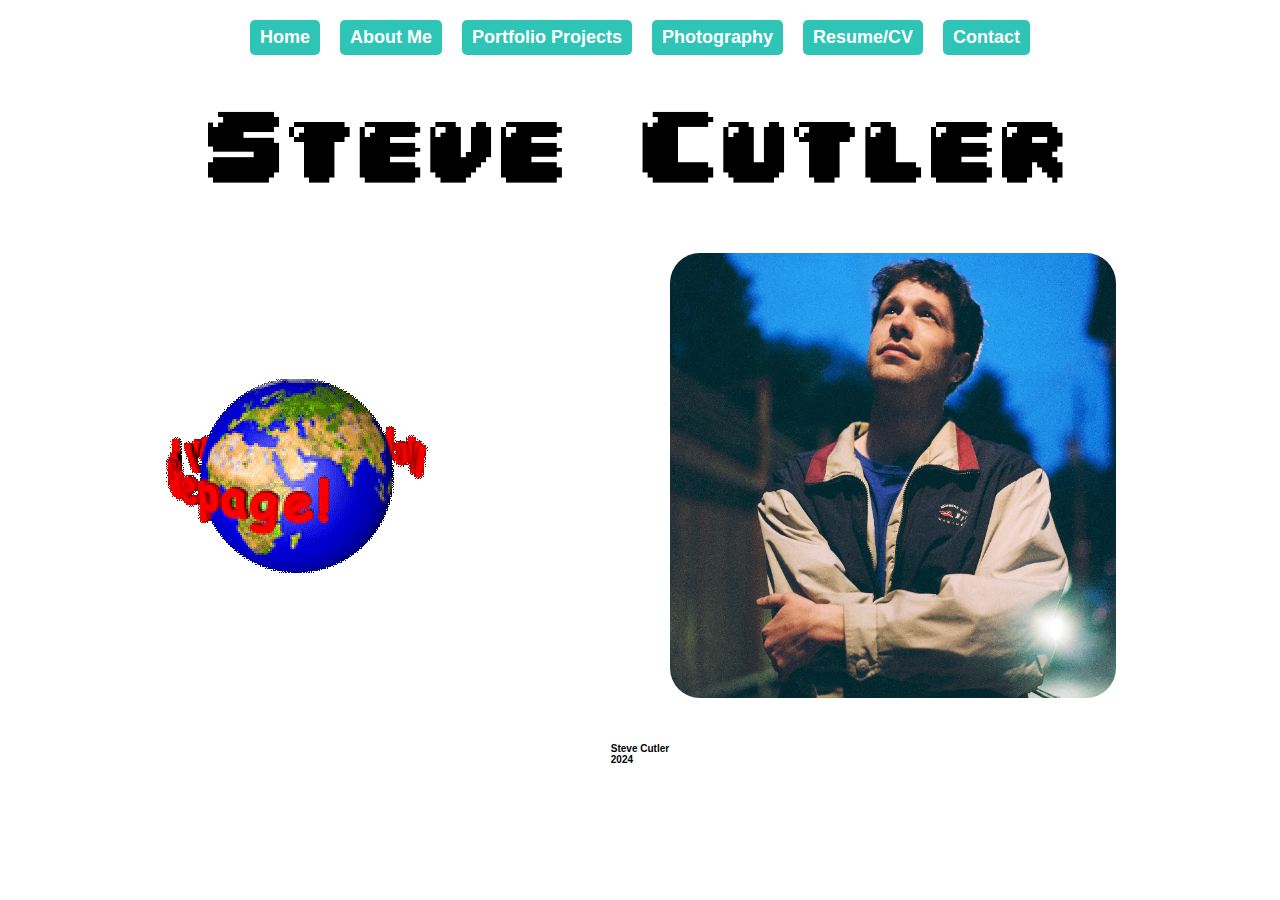
<file: index.html>
<!DOCTYPE html>
<html lang="en">
<head>
    <meta charset="UTF-8">
    <meta name="viewport" content="width=device-width, initial-scale=1.0">
    <title>Steve Cutler</title>
    <link rel="stylesheet" href="styles.css">
</head>

<body>
    <div class="container">
    <header>
        <nav>        
            <a href="index.html"><button  class="navbut">Home</button></a>
            <a href="about.html"><button class="navbut">About Me</button></a>
            <a href="projects.html"><button class="navbut">Portfolio Projects</button></a>
            <a href="gallery.html"><button class="navbut">Photography</button></a>
            <a href="resume.html"><button class="navbut">Resume/CV</button></a>
            <a href="contact.html"><button class="navbut">Contact</button></a>
        
        </nav>
    </header>
    <main>
        <img id ="titleimage" src="SteveCutlerIcon.png" alt="Steve Cutler">
        
        <div id="sections">
            
            <div class="section">
                <img class="nostyle" src="gif1.webp" alt="Welcome!" > 
            </div>

            <div class="section">
                <img src="2.jpg" alt="Picture of me" > 
            </div>

        </div>    
    </main>
    <footer>
        <p id="footer">Steve Cutler<br>2024</p>
       
    </footer>
</div>
</body>
</html>
</file>
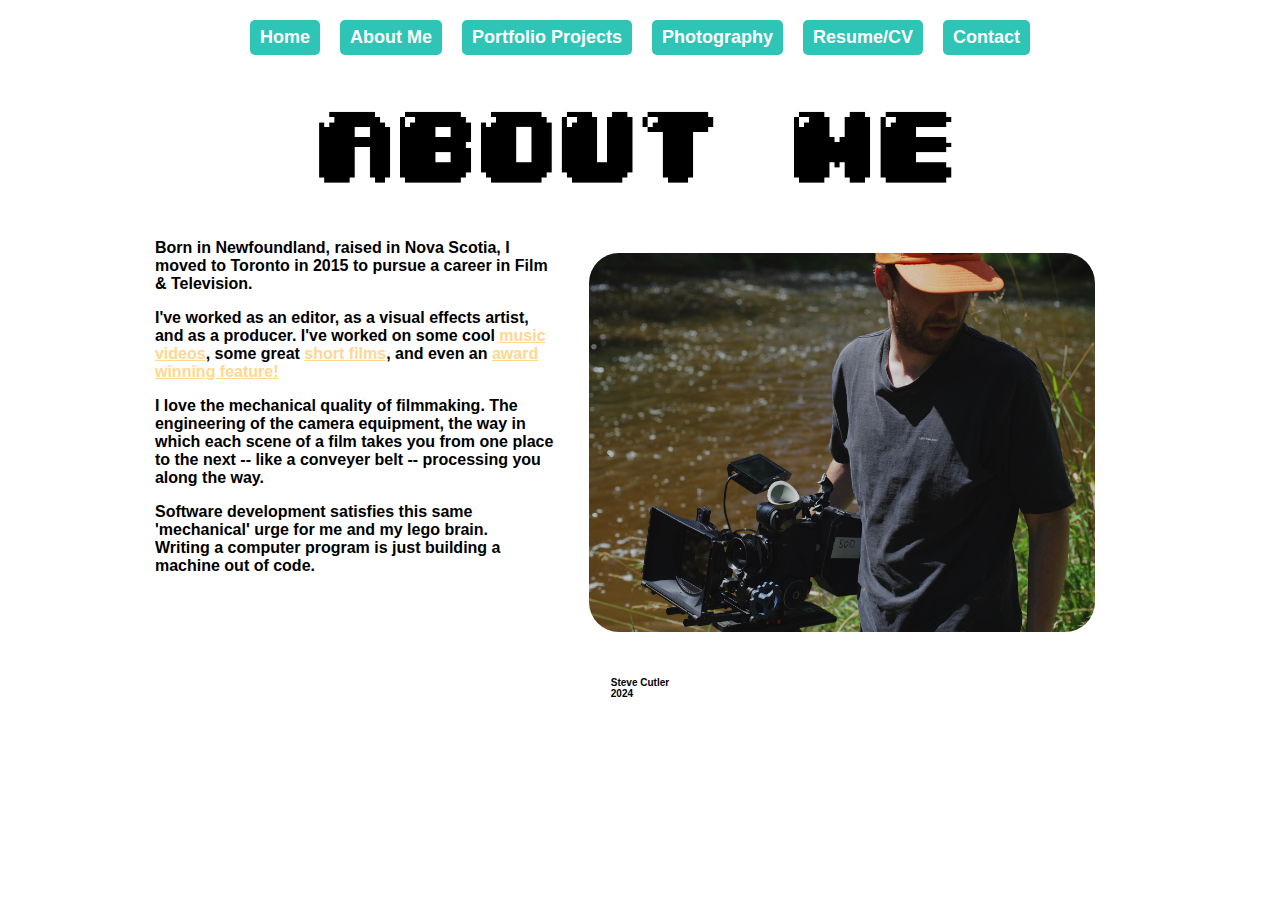
<file: about.html>
<!DOCTYPE html>
<html lang="en">
<head>
    <meta charset="UTF-8">
    <meta name="viewport" content="width=device-width, initial-scale=1.0">
    <title>Steve Cutler</title>

    <link rel="stylesheet" href="styles.css">

</head>
<body>
<div class="container">
    <header>

        <nav>        
            <a href="index.html"><button  class="navbut">Home</button></a>
            <a href="about.html"><button class="navbut">About Me</button></a>
            <a href="projects.html"><button class="navbut">Portfolio Projects</button></a>
            <a href="gallery.html"><button class="navbut">Photography</button></a>
            <a href="resume.html"><button class="navbut">Resume/CV</button></a>
            <a href="contact.html"><button class="navbut">Contact</button></a>
        
        </nav>
    
    </header>
    <main>
        
        <img id ="titleimage" src="AboutMeIcon.png" alt="Steve Cutler">
        
            <div id="sections">
                <div class="desc">
                    <p>
                        Born in Newfoundland, raised in Nova Scotia, I moved to Toronto in 2015 to pursue a career in Film & Television.
                    </p>
                    <p>
                        I've worked as an editor, as a visual effects artist, and as a producer. 
                        I've worked on some cool <a href = "https://www.youtube.com/watch?v=YfwZlLZGn8E&ab_channel=TomaszSobieraj">music videos</a>,
                        some great <a href = "https://www.semainedelacritique.com/fr/edition/2017/film/mobius">short films</a>, and even an <a href="https://tiff.net/events/i-like-movies">award winning feature!</a>
                    </p>
                    <p>
                        I love the mechanical quality of filmmaking. The engineering of the camera equipment, the way in which each scene
                        of a film takes you from one place to the next -- like a conveyer belt -- processing you along the way.
                    </p>
                    <p>
                        Software development satisfies this same 'mechanical' urge for me and my lego brain. <br>Writing a computer program is just building a machine out of code.
                    </p>
                </div>
                <div class="section">
                    <img id="aboutimg" src="7.jpg" alt="Picture of me"> 
                </div>
            </div>    
  
    </main>
    <footer>
        <p id="footer">Steve Cutler<br>2024</p>
       
    </footer>
    </div>
</body>
</html>
</file>
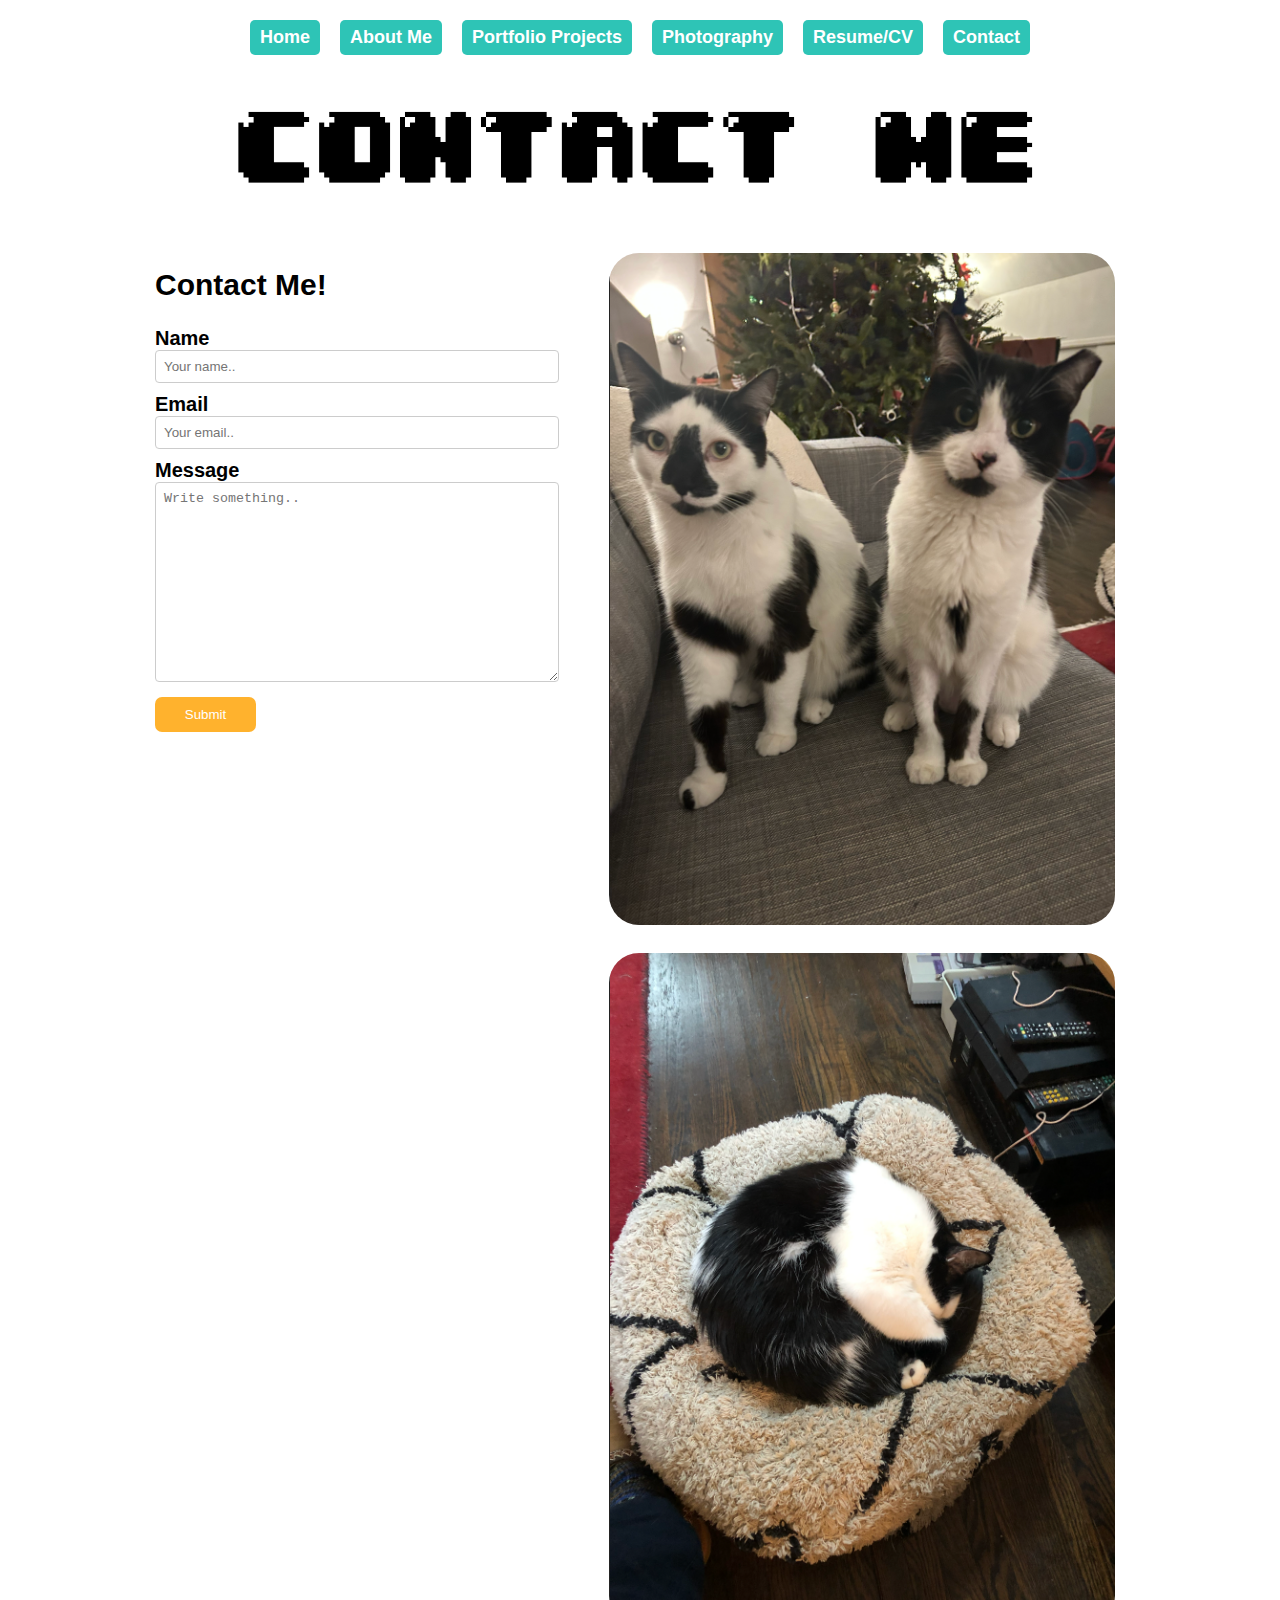
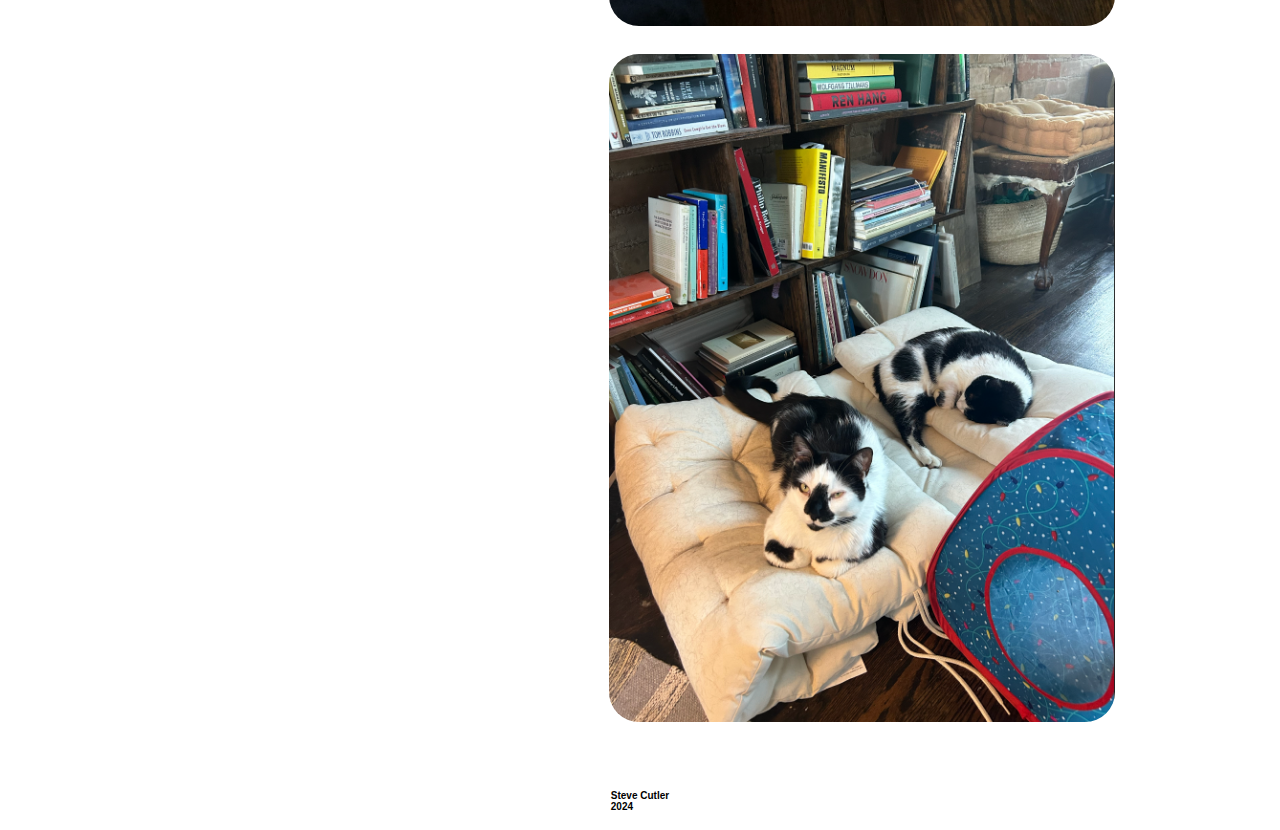
<file: contact.html>
<!DOCTYPE html>
<html lang="en">
<head>
    <meta charset="UTF-8">
    <meta name="viewport" content="width=device-width, initial-scale=1.0">
    <title>Steve Cutler</title>

    <link rel="stylesheet" href="styles.css">

</head>
<body>
    <div class="container">
    <header>

        <nav>        
            <a href="index.html"><button  class="navbut">Home</button></a>
            <a href="about.html"><button class="navbut">About Me</button></a>
            <a href="projects.html"><button class="navbut">Portfolio Projects</button></a>
            <a href="gallery.html"><button class="navbut">Photography</button></a>
            <a href="resume.html"><button class="navbut">Resume/CV</button></a>
            <a href="contact.html"><button class="navbut">Contact</button></a>
        
        </nav>
    </header>
    <main>
        
        <img id ="titleimage" src="ContactMeIcon.png" alt="Steve Cutler">
        
        <div id="sections">
            <div id="input">
            <form>
                <h2>Contact Me!</h2>
                <label for="name">Name</label>
                <input type="text" id="name" name="name" placeholder="Your name.." required>
        
                <label for="email">Email</label>
                <input type="email" id="email" name="email" placeholder="Your email.." required>
        
                <label for="message">Message</label>
                <textarea id="message" name="message" placeholder="Write something.." style="height:200px" required></textarea>
            
                <input type="submit" value="Submit">
              </form>
            </div>
            <div class="section">
                <img src="4.png" alt="cats1" width="550" > <br><br>
                <img src="5.png" alt="cats2" width="550" > <br><br>
                <img src="6.png" alt="cats3" width="550" > <br><br>
            </div>
        </div>    
    </main>
    <footer>
        <p id="footer">Steve Cutler<br>2024</p>
       
    </footer>
    </div>
</body>
</html>
</file>
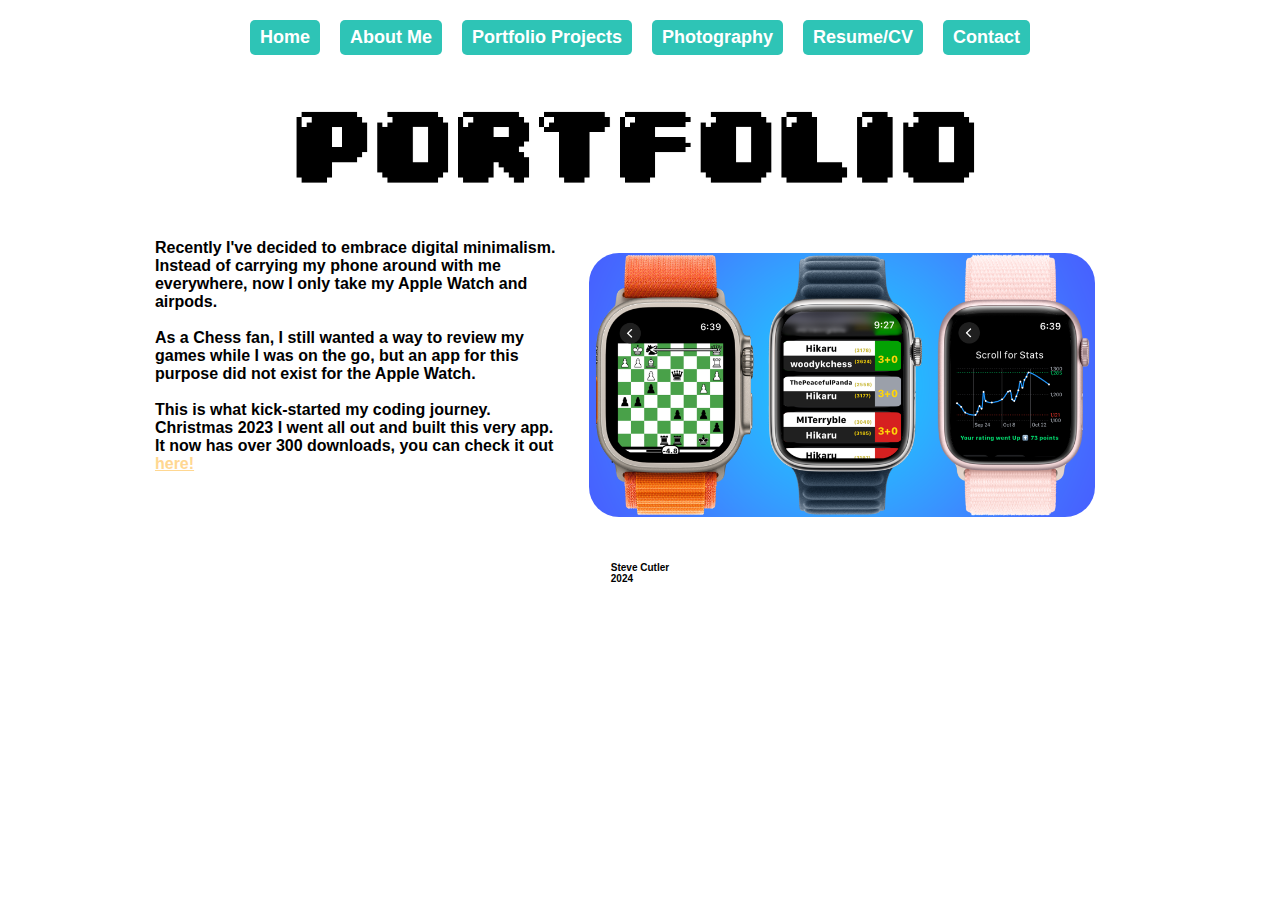
<file: projects.html>
<!DOCTYPE html>
<html lang="en">
<head>
    <meta charset="UTF-8">
    <meta name="viewport" content="width=device-width, initial-scale=1.0">
    <title>Steve Cutler</title>

    <link rel="stylesheet" href="styles.css">

</head>
<body>
    <div class="container">
    <header>

        <nav>        
            <a href="index.html"><button  class="navbut">Home</button></a>
            <a href="about.html"><button class="navbut">About Me</button></a>
            <a href="projects.html"><button class="navbut">Portfolio Projects</button></a>
            <a href="gallery.html"><button class="navbut">Photography</button></a>
            <a href="resume.html"><button class="navbut">Resume/CV</button></a>
            <a href="contact.html"><button class="navbut">Contact</button></a>
        
        </nav>
    </header>
    <main>
        <img id ="titleimage" src="PortfolioIcon.png" alt="Steve Cutler">

        
        <div id="sections">
            <div class="desc">
                <p>
                    Recently I've decided to embrace digital minimalism. 
                    Instead of carrying my phone around with me everywhere, now I only take my Apple Watch and airpods.<br><br>
                    As a Chess fan, I still wanted a way to review my games while I was on the go, but an app for this purpose did not exist for the Apple Watch.<br><br>
                    This is what kick-started my coding journey. Christmas 2023 I went all out and built this very app. It now has over 300 downloads, you can check it out <a href="https://apps.apple.com/us/app/chessbud/id6474365238?ign-itscg=30200&ign-itsct=apps_box_link">here!</a>
                </p>
            </div>
            <div class="section">
                <img src="ChessBud1.png" alt="Chessbud Watch App" width="700" > 
            </div>
        </div>    
    </main>
    <footer>
        <p id="footer">Steve Cutler<br>2024</p>
       
    </footer>
    </div>
</body>
</html>
</file>
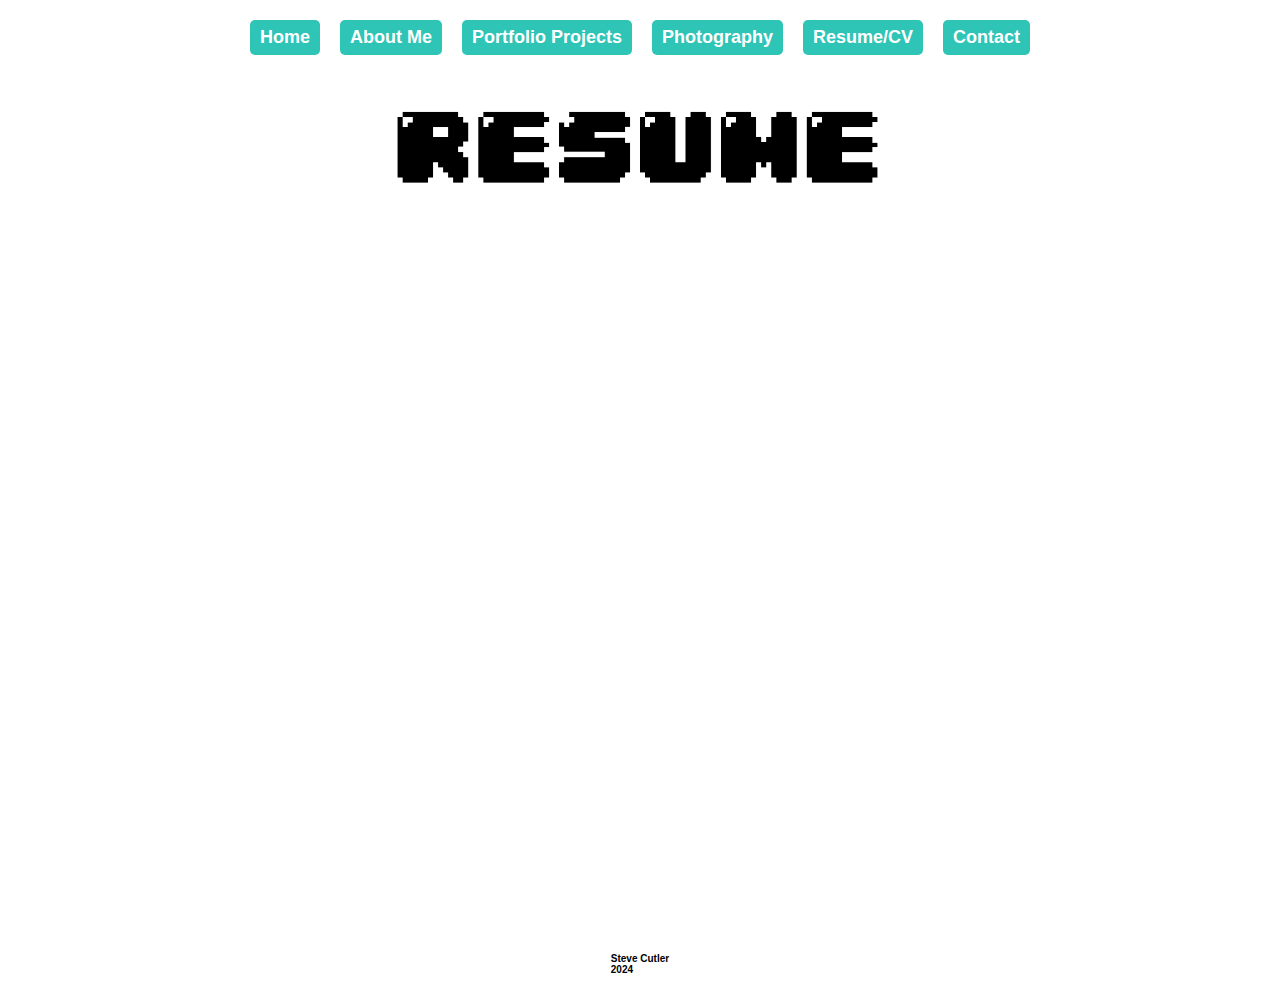
<file: resume.html>
<!DOCTYPE html>
<html lang="en">
<head>
    <meta charset="UTF-8">
    <meta name="viewport" content="width=device-width, initial-scale=1.0">
    <title>Steve Cutler</title>

    <link rel="stylesheet" href="styles.css">

</head>
<body>
    <div class="container">
    <header>

        <nav>        
            <a href="index.html"><button  class="navbut">Home</button></a>
            <a href="about.html"><button class="navbut">About Me</button></a>
            <a href="projects.html"><button class="navbut">Portfolio Projects</button></a>
            <a href="gallery.html"><button class="navbut">Photography</button></a>
            <a href="resume.html"><button class="navbut">Resume/CV</button></a>
            <a href="contact.html"><button class="navbut">Contact</button></a>
        
        </nav>
    </header>
    <main>
        
        <img id ="titleimage" src="ResumeIcon.png" alt="Steve Cutler">
        
        
        <div id="iframecontainer">
            <iframe src="Steve Cutler CV 2023.pdf">
            </iframe>
        </div>
        
    </main>
    <footer>
        <p id="footer">Steve Cutler<br>2024</p>
       
    </footer>
    </div>
</body>
</html>
</file>
<file: styles.css>
img{
    box-sizing: border-box;
    border-radius: 30px;
    transition: box-shadow, transform 0.3s ease-in-out;
} 

a{
    color: #FFD791
}

a:visited{
    color: #FFB22D
}

a:hover{
    color: #AE7512
}

img.nostyle{
    border-radius: 30px;
}

img:hover {
    /* box-shadow:3px 3px 10px #000000; */
    transform: scale(1.02);
}

main{
    /* width: 100vw; */
    font-family: Verdana, sans-serif;
    display: flex;
    flex:1;
    flex-direction: column;
    /* width: 100%;*/
    /* height:100%; */
    font-size: 25px;
    font-weight: bold; 
    margin-top: 10px; 
    justify-content: center;
    align-items: center;
}


.container{
    margin-top: 20px;
    display: flex;
    flex:1;
    flex-direction: column;
    justify-content: center;
    align-items: center;
}

nav{
    display: flex;
    flex:1;
    flex-wrap:wrap;
    /* flex-shrink:1;  */
    justify-content: center;
    align-items: center;
    gap: 20px;
    /* max-width:80%; */
}

#titleimage{

    flex:1;
    font-size: 55px; 
    max-width:70%;
}

#contact{
    flex-basis:30%;  
    align-content: center;
    align-items: flex-start;
    padding:20px;
    
}

#iframecontainer{
    width:100%;
    height:100%;
    display:flex;
    flex-direction: column;
    justify-content: center;
    align-items: center;
    flex:1;
    height:100vh;
    /* max-height: 100%; */
    
}

iframe{
    border: none; 
    flex-shrink:1;
    margin: auto;
    /* flex-grow:1; */
    width:80%;
    height: 80vh;   
    /* height:100%; */
}

.navbut{
    border: none;
    font-weight: bold;
    color: white;
    font-size: 18px;
    border-radius: 5px;
    padding: 7px 10px;
    background-color: #2EC4B6;
    transition: 200ms;     
}

.navbut:hover{
    cursor: pointer;
    background-color: #CBF3F0;
    transform: translateY(-3px) scale(1.04);
    /* transform: translateX(-5) translateY(5); */
}


#footer{
    display: flex;
    font-size:10px;  
    justify-content: center;
    align-items: center;
    font-weight: bold;
    font-family: Verdana, sans-serif;
}



.section img{
    /* flex: 1; */
    
    flex-grow:1;
    max-width: 100%;
}

.photos{
    display: flex;
    flex-direction: column;
    justify-content: center;
    align-items: center;
    flex:1;
    gap:10px;
    max-width: 70%;
}

.desc{
    font-size: 16px;
    flex-basis:40%;  
}

.section{
    flex-basis:50%;  
    align-content: center;
    align-items: center;
    padding:30px;
    
}
#sections{
    /* flex-wrap:wrap; */
    /* flex-basis:40%; */
    display: flex;
    flex:1;
    justify-content: center;
    font-size:20px;
    max-width: 80%;
    /* align-items: center; */
}

@media (max-width: 700px) {
    #sections{
        flex-wrap:wrap;
        max-width: 80%;
        /* flex-basis:40%; */
        flex-direction: column;
        display: flex;
        flex:1;
        justify-content: center;
        align-items: center;
    }
    
}

#input{
    flex-basis:40%;  
    justify-content: flex-start;
    align-items: center;
    padding:20px;
    
}

input[type="text"],
input[type="email"],
textarea {
  width: 100%;
  padding: 8px;
  margin-bottom: 10px;
  border: 1px solid #ccc;
  border-radius: 4px;
  box-sizing: border-box;
}


input[type="submit"] {
  background-color: #FFB22D;
  color: white;
  padding: 10px 20px;
  border: none;
  border-radius: 7px;
  cursor: pointer;
  justify-content: center;
  align-items: center;
  width: 25%;
}

input[type="submit"]:hover {
  background-color: #FFD791;
}
</file>
